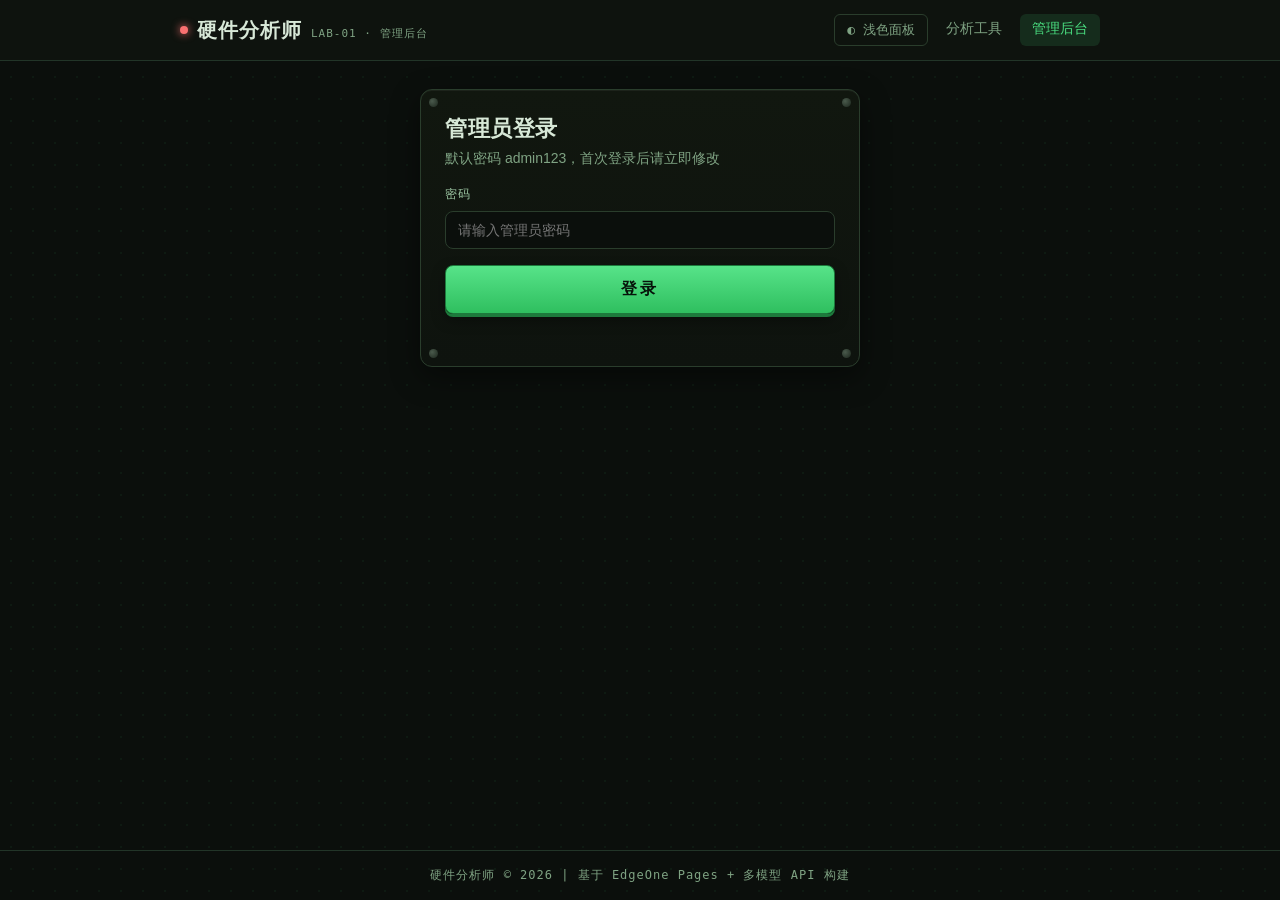
<file: admin.html>
<!DOCTYPE html>
<html lang="zh-CN">
<head>
  <meta charset="UTF-8">
  <meta name="viewport" content="width=device-width, initial-scale=1.0">
  <title>管理后台 - 硬件分析师</title>
  <link rel="icon" href="data:image/svg+xml,<svg xmlns='http://www.w3.org/2000/svg' viewBox='0 0 24 24'><path fill='%23f7b731' d='M13 2L4 14h6l-1 8 9-12h-6z'/></svg>">
  <script>(function(){try{var t=localStorage.getItem('hw-theme');if(t==='light')document.documentElement.setAttribute('data-theme','light');}catch(e){}})();</script>
  <link rel="stylesheet" href="/css/style.css">
</head>
<body>
  <header class="header">
    <div class="header-inner">
      <div class="logo">
        <span class="led"></span>
        <span class="logo-text">硬件分析师</span>
        <span class="logo-sub">LAB-01 · 管理后台</span>
      </div>
      <nav class="nav">
        <button id="theme-toggle" class="theme-toggle" type="button">◐ 浅色面板</button>
        <a href="/" class="nav-link">分析工具</a>
        <a href="/admin.html" class="nav-link active">管理后台</a>
      </nav>
    </div>
  </header>

  <main class="main">
    <section id="login-section" class="section">
      <div class="upload-card login-card">
        <span class="screw tl"></span><span class="screw tr"></span><span class="screw bl"></span><span class="screw br"></span>
        <div class="section-header">
          <h2>管理员登录</h2>
          <p>默认密码 admin123，首次登录后请立即修改</p>
        </div>
        <div class="form-group">
          <label for="password-input">密码</label>
          <input type="password" id="password-input" placeholder="请输入管理员密码" autocomplete="current-password">
        </div>
        <button class="btn btn-primary btn-large" id="login-btn">登录</button>
        <p class="form-error" id="login-error"></p>
      </div>
    </section>

    <section id="panel-section" class="section" style="display:none;">
      <div class="section-header">
        <p class="kicker">CH3 · INSTRUMENT CONFIG</p>
        <h2>供应商配置</h2>
        <button class="btn btn-secondary" id="logout-btn">退出登录</button>
      </div>
      <div class="tab-bar">
        <button class="tab-btn active" data-tab="providers" type="button">供应商</button>
        <button class="tab-btn" data-tab="settings" type="button">通用设置</button>
        <button class="tab-btn" data-tab="stats" type="button">调用统计</button>
      </div>
      <div id="tab-providers" class="tab-panel">
      <p class="panel-note">分析请求会按下面的顺位依次尝试：第一家超时、报错或限流时自动切下一家。点「测试连接」会从边缘函数所在的位置探测该供应商，通不通以这个结果为准。</p>
      <div id="provider-list"></div>

      <div class="card settings-card">
        <div class="card-header">
          <span class="card-icon">🧭</span>
          <h3>调用顺位</h3>
        </div>
        <div class="card-body">
          <div id="order-list"></div>
        </div>
      </div>
      </div>

      <div id="tab-settings" class="tab-panel" style="display:none;">
      <div class="card settings-card">
        <div class="card-header">
          <span class="card-icon">🔧</span>
          <h3>通用设置</h3>
        </div>
        <div class="card-body">
          <div class="form-row">
            <div class="form-group">
              <label for="daily-limit-input">每日调用上限</label>
              <input type="number" id="daily-limit-input" min="1" max="100000">
            </div>
            <div class="form-group">
              <label for="ip-limit-input">单 IP 每日上限（0 为不限）</label>
              <input type="number" id="ip-limit-input" min="0" max="100000">
            </div>
            <div class="form-group">
              <label for="access-code-input">分析访问口令（留空为不启用）</label>
              <input type="text" id="access-code-input" placeholder="启用后，用户分析时需输入此口令">
            </div>
          </div>
          <div class="form-group">
            <label for="new-password-input">修改管理员密码（留空为不修改）</label>
            <input type="password" id="new-password-input" placeholder="输入新密码" autocomplete="new-password">
          </div>
          <button class="btn btn-primary" id="save-btn">保存全部设置</button>
          <span class="save-status" id="save-status"></span>
        </div>
      </div>
      </div>

      <div id="tab-stats" class="tab-panel" style="display:none;">
      <div class="card settings-card">
        <div class="card-header">
          <span class="card-icon">📊</span>
          <h3>调用统计</h3>
        </div>
        <div class="card-body">
          <div class="info-grid">
            <div class="info-item"><span class="info-label">今日调用</span><span class="info-value" id="stat-today">-</span></div>
            <div class="info-item"><span class="info-label">累计调用</span><span class="info-value" id="stat-total">-</span></div>
            <div class="info-item"><span class="info-label">每日上限</span><span class="info-value" id="stat-limit">-</span></div>
          </div>
          <div class="health-line" id="health-line"></div>
          <div id="pstats-wrap"></div>
          <div id="token-usage-wrap"></div>
          <h4 class="sub-title">最近事件</h4>
          <div class="event-list" id="event-list"></div>
          <button class="btn btn-secondary" id="reset-stats-btn">重置统计</button>
          <button class="btn btn-secondary" id="refresh-stats-btn">刷新</button>
        </div>
      </div>
      </div>
    </section>
  </main>

  <footer class="footer">
    <p>硬件分析师 &copy; 2026 | 基于 EdgeOne Pages + 多模型 API 构建</p>
  </footer>

  <script src="/js/ui.js"></script>
  <script src="/js/admin.js"></script>
</body>
</html>
</file>
<file: css/style.css>
/* 硬件分析师 · 示波器主题 (LAB-01)
   Bench-instrument design language: phosphor green readouts on near-black
   green-tinted panels, tactile keys, restrained amber for warnings. */

:root {
  --bg: #0b0f0c;
  --bg-panel: #10160f;
  --bg-panel-2: #0e130e;
  --bg-input: #0b0f0c;
  --border: #2a3d2c;
  --border-soft: #223528;
  --text: #d7e8d7;
  --text-dim: #7fa383;
  --text-label: #9dc7a3;
  --green: #4ade80;
  --green-bright: #57e389;
  --green-dark: #1d7a3c;
  --amber: #fbbf24;
  --red: #f87171;
  --radius: 12px;
  --mono: ui-monospace, Menlo, Consolas, "PingFang SC", monospace;
}

* { box-sizing: border-box; margin: 0; padding: 0; }

body {
  background: var(--bg);
  background-image: radial-gradient(rgba(74, 222, 128, 0.055) 1px, transparent 1px);
  background-size: 22px 22px;
  color: var(--text);
  font-family: -apple-system, BlinkMacSystemFont, "Segoe UI", "PingFang SC", "Microsoft YaHei", sans-serif;
  min-height: 100vh;
  min-height: 100dvh;
  display: flex;
  flex-direction: column;
}

/* header */
.header {
  border-bottom: 1px solid var(--border-soft);
  background: var(--bg-panel-2);
}
.header-inner {
  max-width: 960px;
  margin: 0 auto;
  padding: 14px 20px;
  display: flex;
  align-items: center;
  justify-content: space-between;
  flex-wrap: wrap;
  gap: 10px;
}
.logo { display: flex; align-items: baseline; gap: 9px; }
.led {
  display: inline-block;
  width: 8px; height: 8px;
  border-radius: 50%;
  background: var(--red);
  box-shadow: 0 0 8px var(--red);
  align-self: center;
  animation: ledPulse 2.4s ease-in-out infinite;
}
@keyframes ledPulse { 0%, 100% { opacity: 1; } 50% { opacity: 0.5; } }
@media (prefers-reduced-motion: reduce) {
  .led { animation: none; }
  .spinner { animation-duration: 2s; }
}
.logo-icon { font-size: 20px; }
.logo-text { font-size: 20px; font-weight: 800; letter-spacing: 1px; }
.logo-sub { font-size: 11px; color: var(--text-dim); font-family: var(--mono); letter-spacing: 1px; }
.nav { display: flex; gap: 6px; }
.nav-link {
  color: var(--text-dim);
  text-decoration: none;
  padding: 6px 12px;
  border-radius: 6px;
  font-size: 14px;
}
.nav-link:hover { color: var(--text); background: rgba(74, 222, 128, 0.07); }
.nav-link.active { color: var(--green); background: rgba(74, 222, 128, 0.12); }

/* layout */
.main {
  flex: 1;
  width: 100%;
  max-width: 960px;
  margin: 0 auto;
  padding: 28px 20px 40px;
}
.kicker {
  font-family: var(--mono);
  font-size: 11px;
  letter-spacing: 2px;
  color: var(--green);
  margin-bottom: 6px;
}
.section-header { margin-bottom: 18px; overflow: hidden; }
.section-header h2 { font-size: 22px; margin-bottom: 6px; letter-spacing: 0.5px; }
.section-header p { color: var(--text-dim); font-size: 14px; }
.section-header .btn { float: right; }
.footer {
  border-top: 1px solid var(--border-soft);
  padding: 16px;
  text-align: center;
  color: var(--text-dim);
  font-size: 12px;
  font-family: var(--mono);
  letter-spacing: 1px;
}

/* instrument panels */
.upload-card, .progress-card, .error-card, .history-card, .login-card {
  background: linear-gradient(180deg, #11170f, var(--bg-panel-2));
  border: 1px solid var(--border);
  border-radius: var(--radius);
  padding: 24px;
  box-shadow: inset 0 1px 0 rgba(255, 255, 255, 0.05), 0 10px 30px rgba(0, 0, 0, 0.45);
  position: relative;
}
.login-card { max-width: 440px; margin: 0 auto; }
.screw {
  position: absolute;
  width: 9px; height: 9px;
  border-radius: 50%;
  background: radial-gradient(circle at 35% 35%, #4a5a4c, #1c261d);
  pointer-events: none;
}
.screw.tl { top: 8px; left: 8px; }
.screw.tr { top: 8px; right: 8px; }
.screw.bl { bottom: 8px; left: 8px; }
.screw.br { bottom: 8px; right: 8px; }
.wave { display: block; width: 100%; height: 30px; margin-bottom: 14px; opacity: 0.8; }

/* forms */
.form-group { margin-bottom: 16px; flex: 1; }
.form-group label {
  display: block;
  font-size: 12px;
  font-family: var(--mono);
  letter-spacing: 1px;
  margin-bottom: 8px;
  color: var(--text-label);
}
.form-group input, .form-group select {
  width: 100%;
  background: var(--bg-input);
  border: 1px solid var(--border);
  border-radius: 8px;
  color: var(--text);
  padding: 10px 12px;
  font-size: 14px;
  font-family: var(--mono);
}
.form-group select { font-family: inherit; }
.form-group input:focus, .form-group select:focus {
  outline: none;
  border-color: var(--green);
  box-shadow: 0 0 0 3px rgba(74, 222, 128, 0.15);
}
.form-group input:disabled { color: var(--text-dim); }
.form-row { display: flex; gap: 16px; }
@media (max-width: 640px) { .form-row { flex-direction: column; gap: 0; } }
.form-error { color: var(--red); font-size: 14px; margin-top: 10px; min-height: 18px; }

.file-upload {
  border: 1.5px dashed #37543c;
  border-radius: 10px;
  padding: 34px 16px;
  text-align: center;
  cursor: pointer;
  background: rgba(74, 222, 128, 0.04);
  transition: border-color 0.15s, background 0.15s;
}
.file-upload:hover, .file-upload.dragover {
  border-color: var(--green);
  background: rgba(74, 222, 128, 0.08);
}
.file-upload-content { display: flex; flex-direction: column; gap: 6px; align-items: center; }
.file-icon { font-size: 34px; }
.file-text { font-size: 15px; }
.file-hint { font-size: 12px; color: var(--text-dim); }
.file-meta { margin-top: 10px; font-size: 13px; color: var(--text-label); line-height: 1.6; font-family: var(--mono); }

.chip-row { display: flex; flex-wrap: wrap; gap: 6px; margin-top: 8px; }
.mcu-chip {
  background: rgba(74, 222, 128, 0.05);
  border: 1px solid var(--border);
  color: var(--text-dim);
  border-radius: 999px;
  padding: 3px 10px;
  font-size: 12px;
  font-family: var(--mono);
  cursor: pointer;
}
.mcu-chip:hover { color: var(--green); border-color: var(--green); }

/* buttons: tactile instrument keys */
.btn {
  border: 1px solid var(--border);
  background: var(--bg-panel);
  color: var(--text);
  border-radius: 8px;
  padding: 8px 16px;
  font-size: 14px;
  cursor: pointer;
}
.btn:hover { border-color: var(--green); color: var(--green); }
.btn:disabled { opacity: 0.45; cursor: not-allowed; }
.btn-primary {
  background: linear-gradient(180deg, var(--green-bright), #2fbf5f);
  border-color: var(--green-dark);
  color: #06130a;
  font-weight: 700;
  letter-spacing: 1px;
  box-shadow: 0 3px 0 var(--green-dark), 0 6px 14px rgba(0, 0, 0, 0.35);
}
.btn-primary:hover { color: #06130a; border-color: var(--green-dark); filter: brightness(1.05); }
.btn-primary:active { transform: translateY(2px); box-shadow: 0 1px 0 var(--green-dark); }
.btn-secondary { background: transparent; }
.btn-large { width: 100%; padding: 13px; font-size: 16px; letter-spacing: 3px; }
.btn-sm { padding: 4px 10px; font-size: 13px; }
.btn-copy {
  margin-left: auto;
  background: transparent;
  border: 1px solid var(--border);
  color: var(--text-dim);
  border-radius: 6px;
  padding: 4px 12px;
  font-size: 13px;
  font-family: var(--mono);
  cursor: pointer;
}
.btn-copy:hover { color: var(--green); border-color: var(--green); }
.btn-copy.copied { color: var(--green); border-color: var(--green); }
.spinner {
  display: inline-block;
  width: 14px; height: 14px;
  border: 2px solid rgba(6, 19, 10, 0.3);
  border-top-color: #06130a;
  border-radius: 50%;
  animation: spin 0.8s linear infinite;
  vertical-align: -2px;
}
@keyframes spin { to { transform: rotate(360deg); } }

/* progress */
.progress-steps { display: flex; align-items: flex-start; }
.step { flex: 0 0 auto; text-align: center; width: 110px; }
.step-icon {
  width: 36px; height: 36px;
  margin: 0 auto 8px;
  border-radius: 50%;
  border: 2px solid var(--border);
  display: flex; align-items: center; justify-content: center;
  font-weight: 700;
  font-family: var(--mono);
  color: var(--text-dim);
  background: var(--bg);
}
.step.active .step-icon { border-color: var(--green); color: var(--green); box-shadow: 0 0 10px rgba(74, 222, 128, 0.35); }
.step.done .step-icon { border-color: var(--green); background: var(--green); color: #06130a; }
.step-text { font-size: 14px; }
.step-status { font-size: 12px; color: var(--text-dim); margin-top: 4px; min-height: 16px; font-family: var(--mono); }
.step-line { flex: 1; height: 2px; background: var(--border-soft); margin-top: 18px; }
.step-line.active { background: var(--green); }
.step-line.done { background: var(--green); }
.progress-elapsed { margin-top: 18px; text-align: center; color: var(--text-dim); font-size: 13px; font-family: var(--mono); }
.stream-preview-wrap { margin-top: 16px; text-align: left; }
.stream-preview-label { font-size: 12px; color: var(--text-dim); margin-bottom: 6px; font-family: var(--mono); letter-spacing: 1px; }
.stream-preview {
  background: #070a07;
  border: 1px solid var(--border-soft);
  border-radius: 8px;
  padding: 12px;
  font-family: var(--mono);
  font-size: 12px;
  line-height: 1.6;
  color: var(--text-label);
  max-height: 180px;
  overflow-y: auto;
  white-space: pre-wrap;
  word-break: break-all;
}
.progress-actions { margin-top: 16px; text-align: center; }

/* results */
.result-actions { display: flex; gap: 8px; }
.result-meta {
  color: var(--text-dim);
  font-size: 13px;
  font-family: var(--mono);
  margin-bottom: 16px;
  line-height: 1.7;
}
.result-meta-note { color: var(--amber); }
.result-cards { display: flex; flex-direction: column; gap: 16px; }
.card {
  background: linear-gradient(180deg, #11170f, var(--bg-panel-2));
  border: 1px solid var(--border);
  border-radius: var(--radius);
  overflow: hidden;
  box-shadow: inset 0 1px 0 rgba(255, 255, 255, 0.04);
}
.card-header {
  display: flex;
  align-items: center;
  gap: 8px;
  padding: 14px 18px;
  border-bottom: 1px solid var(--border-soft);
}
.card-header h3 { font-size: 16px; letter-spacing: 0.5px; }
.card-icon { font-size: 18px; }
.card-subheader { padding: 10px 18px 0; color: var(--text-dim); font-size: 14px; }
.card-body { padding: 16px 18px; }
.info-grid { display: grid; grid-template-columns: 1fr 1fr; gap: 12px 20px; }
@media (max-width: 640px) { .info-grid { grid-template-columns: 1fr; } }
.info-item { display: flex; flex-direction: column; gap: 3px; }
.info-label { font-size: 11px; color: var(--text-dim); font-family: var(--mono); letter-spacing: 1px; }
.info-value { font-size: 14px; line-height: 1.55; }
.principle-text { font-size: 14px; line-height: 1.8; white-space: pre-wrap; }
.notes-list { padding-left: 20px; font-size: 14px; line-height: 1.9; }

.code-window { border: 1px solid var(--border-soft); border-radius: 8px; overflow: hidden; }
.code-header {
  display: flex;
  align-items: center;
  gap: 6px;
  background: #0d120d;
  padding: 8px 12px;
}
.code-dot { width: 11px; height: 11px; border-radius: 50%; }
.code-dot-red { background: var(--red); }
.code-dot-yellow { background: var(--amber); }
.code-dot-green { background: var(--green); }
.code-title { margin-left: 8px; font-size: 12px; color: var(--text-dim); font-family: var(--mono); }
.code-window pre { background: #070a07; padding: 14px; overflow-x: auto; }
.code-window code {
  font-family: var(--mono);
  font-size: 13px;
  line-height: 1.6;
  background: transparent !important;
  color: #cfe6cf;
}
/* oscilloscope-tinted syntax (overrides on top of the hljs base theme) */
.code-window .hljs-keyword, .code-window .hljs-selector-tag, .code-window .hljs-doctag { color: var(--green); }
.code-window .hljs-string, .code-window .hljs-regexp { color: #e8c268; }
.code-window .hljs-number, .code-window .hljs-literal { color: var(--amber); }
.code-window .hljs-comment, .code-window .hljs-quote { color: #5f7a63; font-style: italic; }
.code-window .hljs-title, .code-window .hljs-title.function_, .code-window .hljs-name, .code-window .hljs-section { color: #a7f3c9; }
.code-window .hljs-built_in, .code-window .hljs-type, .code-window .hljs-class .hljs-title { color: #7dd3a8; }
.code-window .hljs-attr, .code-window .hljs-attribute, .code-window .hljs-variable, .code-window .hljs-template-variable { color: #d7e8d7; }
.code-window .hljs-meta { color: var(--text-label); }
.code-window .hljs-symbol, .code-window .hljs-bullet, .code-window .hljs-link { color: #e8c268; }

/* data tables */
.data-table { width: 100%; border-collapse: collapse; font-size: 13px; }
.data-table th, .data-table td {
  border: 1px solid var(--border-soft);
  padding: 7px 10px;
  text-align: left;
  line-height: 1.5;
  vertical-align: top;
}
.data-table th {
  background: rgba(74, 222, 128, 0.05);
  color: var(--text-label);
  font-family: var(--mono);
  font-size: 11px;
  letter-spacing: 1px;
  white-space: nowrap;
}
.data-table td { word-break: break-word; font-variant-numeric: tabular-nums; }
.data-table tbody tr:hover td { background: rgba(74, 222, 128, 0.04); }

/* history */
.history-card { margin-top: 20px; }
.history-header { display: flex; justify-content: space-between; align-items: center; margin-bottom: 12px; }
.history-header h3 { font-size: 16px; }
.history-item {
  display: flex;
  align-items: center;
  gap: 10px;
  padding: 9px 0;
  border-top: 1px solid var(--border-soft);
}
.history-main {
  flex: 1;
  text-align: left;
  background: none;
  border: none;
  color: var(--text);
  font-size: 14px;
  cursor: pointer;
  padding: 0;
}
.history-main:hover { color: var(--green); }
.history-del {
  background: none;
  border: none;
  color: var(--text-dim);
  font-size: 13px;
  cursor: pointer;
}
.history-del:hover { color: var(--red); }

/* error */
.error-card { text-align: center; }
.error-icon { font-size: 34px; }
.error-card h3 { margin: 10px 0; }
.error-card p { color: var(--text-dim); line-height: 1.7; }
.error-detail { color: var(--amber); font-size: 13px; line-height: 1.7; margin: 10px 0; }
.error-card .btn { margin-top: 14px; }

/* chat with the manual */
.chat-card { margin-top: 16px; }
.chat-log { display: flex; flex-direction: column; gap: 10px; margin-bottom: 14px; }
.chat-log:empty { margin-bottom: 0; }
.chat-bubble {
  max-width: 88%;
  padding: 10px 14px;
  border-radius: 12px;
  font-size: 14px;
  line-height: 1.7;
  white-space: pre-wrap;
  word-break: break-word;
}
.chat-user { align-self: flex-end; background: rgba(74, 222, 128, 0.13); border: 1px solid rgba(74, 222, 128, 0.4); }
.chat-assistant { align-self: flex-start; background: rgba(255, 255, 255, 0.04); border: 1px solid var(--border-soft); }
.chat-error { color: var(--red); }
.chat-input-row { display: flex; gap: 10px; }
.chat-input-row input {
  flex: 1;
  background: var(--bg-input);
  border: 1px solid var(--border);
  border-radius: 8px;
  color: var(--text);
  padding: 10px 12px;
  font-size: 14px;
}
.chat-input-row input:focus { outline: none; border-color: var(--green); box-shadow: 0 0 0 3px rgba(74, 222, 128, 0.15); }
.chat-hint { margin-top: 10px; font-size: 12px; color: var(--text-dim); }

/* admin */
.panel-note { color: var(--text-dim); font-size: 14px; line-height: 1.7; margin-bottom: 16px; }
.provider-card, .settings-card { margin-bottom: 16px; }
.provider-rank { color: var(--text-dim); font-size: 12px; font-family: var(--mono); }
.provider-state { margin-left: auto; font-size: 13px; font-family: var(--mono); }
.provider-state.ok { color: var(--green); }
.provider-state.off { color: var(--text-dim); }
.provider-actions { display: flex; align-items: center; gap: 12px; margin-top: 4px; }
.test-status { font-size: 13px; color: var(--text-dim); font-family: var(--mono); }
.test-status.ok { color: var(--green); }
.test-status.fail { color: var(--red); }
.order-item {
  display: flex;
  align-items: center;
  gap: 10px;
  padding: 8px 0;
  border-top: 1px solid var(--border-soft);
  font-size: 14px;
}
.order-item:first-child { border-top: none; }
.order-item span { flex: 1; }
.save-status { margin-left: 12px; color: var(--green); font-size: 14px; }
.sub-title { font-size: 14px; margin: 16px 0 10px; color: var(--text); }
.event-list { font-size: 13px; line-height: 1.6; }
.event-item { padding: 7px 0; border-top: 1px solid var(--border-soft); color: var(--text-dim); }
.event-item:first-child { border-top: none; }
.event-item .event-ok { color: var(--green); }
.event-item .event-fail { color: var(--red); }
.health-line { font-size: 13px; color: var(--text-dim); margin-bottom: 14px; font-family: var(--mono); }
.health-line .ok { color: var(--green); }
.rates-box {
  white-space: pre-line;
  font-family: var(--mono);
  font-size: 12px;
  line-height: 1.7;
  color: var(--text-dim);
  margin-top: 10px;
  overflow-wrap: anywhere;
}
.rates-box:empty { margin-top: 0; }

/* admin panel tabs */
.tab-bar {
  display: flex;
  gap: 6px;
  margin-bottom: 16px;
  position: sticky;
  top: 0;
  z-index: 5;
  background: var(--bg);
  padding: 8px 0;
}
.tab-btn {
  flex: 1;
  background: var(--bg-panel);
  border: 1px solid var(--border);
  color: var(--text-dim);
  border-radius: 8px;
  padding: 10px 8px;
  font-size: 14px;
  letter-spacing: 1px;
  cursor: pointer;
}
.tab-btn.active {
  background: linear-gradient(180deg, var(--green-bright), #2fbf5f);
  border-color: var(--green-dark);
  color: #06130a;
  font-weight: 700;
}

/* modal and toast */
.modal-overlay {
  position: fixed;
  inset: 0;
  background: rgba(0, 0, 0, 0.7);
  display: flex;
  align-items: center;
  justify-content: center;
  z-index: 50;
}
.modal-card {
  background: linear-gradient(180deg, #11170f, var(--bg-panel-2));
  border: 1px solid var(--border);
  border-radius: var(--radius);
  width: min(420px, 92vw);
  box-shadow: 0 18px 50px rgba(0, 0, 0, 0.55);
}
.modal-header {
  display: flex;
  justify-content: space-between;
  align-items: center;
  padding: 16px 20px;
  border-bottom: 1px solid var(--border-soft);
}
.modal-close {
  background: none; border: none;
  color: var(--text-dim);
  font-size: 22px;
  cursor: pointer;
}
.modal-body { padding: 20px; }
.contact-item { display: flex; align-items: center; gap: 12px; }
.contact-icon { font-size: 22px; }
.contact-info { flex: 1; display: flex; flex-direction: column; }
.contact-label { font-size: 12px; color: var(--text-dim); }
.contact-value { font-size: 16px; font-family: var(--mono); }
.contact-note { margin-top: 14px; color: var(--text-dim); font-size: 13px; line-height: 1.6; }
.toast {
  position: fixed;
  left: 50%;
  bottom: 28px;
  transform: translateX(-50%);
  background: #131a13;
  border: 1px solid var(--border);
  color: var(--text);
  padding: 10px 18px;
  border-radius: 8px;
  font-size: 14px;
  z-index: 60;
}
.toast-error { border-color: var(--red); }

/* ---------- light theme: light-grey instrument panel ---------- */
[data-theme="light"] {
  --bg: #eceee6;
  --bg-panel: #f8f9f4;
  --bg-panel-2: #f1f2ea;
  --bg-input: #ffffff;
  --border: #b3c2ab;
  --border-soft: #ccd5c4;
  --text: #1d2a1e;
  --text-dim: #61755f;
  --text-label: #47634c;
  --green: #16a34a;
  --green-bright: #4ade80;
  --green-dark: #15803d;
  --amber: #b45309;
  --red: #dc2626;
}
[data-theme="light"] body {
  background-image: radial-gradient(rgba(21, 101, 52, 0.08) 1px, transparent 1px);
}
[data-theme="light"] .header { background: var(--bg-panel-2); }
[data-theme="light"] .upload-card, [data-theme="light"] .progress-card,
[data-theme="light"] .error-card, [data-theme="light"] .history-card,
[data-theme="light"] .login-card, [data-theme="light"] .card,
[data-theme="light"] .modal-card {
  background: linear-gradient(180deg, #ffffff, var(--bg-panel-2));
  box-shadow: inset 0 1px 0 rgba(255, 255, 255, 0.9), 0 10px 24px rgba(31, 41, 31, 0.10);
}
[data-theme="light"] .screw { background: radial-gradient(circle at 35% 35%, #dde3d4, #a9b89e); }
[data-theme="light"] .chat-assistant { background: rgba(20, 40, 20, 0.05); }
[data-theme="light"] .btn-primary { box-shadow: 0 3px 0 var(--green-dark), 0 6px 14px rgba(31, 41, 31, 0.18); }
[data-theme="light"] .file-upload { background: rgba(22, 163, 74, 0.05); }
/* screens stay dark on the light panel, like real bench instruments */
[data-theme="light"] .code-window, [data-theme="light"] .stream-preview-wrap {
  --green: #4ade80; --amber: #fbbf24; --red: #f87171;
  --text-label: #9dc7a3; --border-soft: #223528;
}
[data-theme="light"] .toast { background: #131a13; color: #d7e8d7; }

/* theme toggle */
.theme-toggle {
  background: transparent;
  border: 1px solid var(--border);
  color: var(--text-dim);
  border-radius: 6px;
  padding: 6px 12px;
  font-size: 13px;
  font-family: var(--mono);
  cursor: pointer;
}
.theme-toggle:hover { color: var(--green); border-color: var(--green); }

/* ---------- custom dropdown (upgraded select) ---------- */
.dd { position: relative; }
.dd-native {
  position: absolute !important;
  opacity: 0 !important;
  pointer-events: none !important;
  height: 0 !important;
  width: 0 !important;
  padding: 0 !important;
  border: none !important;
}
.dd-btn {
  width: 100%;
  display: flex;
  align-items: center;
  justify-content: space-between;
  gap: 10px;
  background: var(--bg-input);
  border: 1px solid var(--border);
  border-radius: 8px;
  color: var(--text);
  padding: 10px 12px;
  font-size: 14px;
  cursor: pointer;
  text-align: left;
}
.dd-btn:hover { border-color: var(--green); }
.dd.open .dd-btn, .dd-btn:focus-visible {
  outline: none;
  border-color: var(--green);
  box-shadow: 0 0 0 3px rgba(74, 222, 128, 0.15);
}
.dd-chevron { color: var(--text-dim); font-size: 11px; transition: transform 0.15s; flex: 0 0 auto; }
.dd.open .dd-chevron { transform: rotate(180deg); color: var(--green); }
.dd-list {
  position: absolute;
  top: calc(100% + 6px);
  left: 0; right: 0;
  z-index: 40;
  background: var(--bg-panel);
  border: 1px solid var(--border);
  border-radius: 10px;
  box-shadow: 0 14px 34px rgba(0, 0, 0, 0.35);
  padding: 5px;
  max-height: 264px;
  overflow-y: auto;
  opacity: 0;
  transform: translateY(-4px);
  pointer-events: none;
  transition: opacity 0.13s, transform 0.13s;
}
[data-theme="light"] .dd-list { box-shadow: 0 14px 34px rgba(31, 41, 31, 0.18); }
.dd.open .dd-list { opacity: 1; transform: none; pointer-events: auto; }
.dd-item {
  padding: 9px 11px;
  border-radius: 6px;
  font-size: 14px;
  cursor: pointer;
  display: flex;
  align-items: center;
  gap: 8px;
  color: var(--text);
}
.dd-item:before {
  content: "";
  width: 6px; height: 6px;
  border-radius: 50%;
  background: transparent;
  flex: 0 0 auto;
}
.dd-item:hover, .dd-item.focused { background: rgba(74, 222, 128, 0.09); }
.dd-item.selected { color: var(--green); }
.dd-item.selected:before { background: var(--green); box-shadow: 0 0 6px var(--green); }

/* ---------- mobile adaptation (<= 640px) ---------- */
@media (max-width: 640px) {
  /* header becomes two rows: brand on top, nav spread full-width below */
  .header-inner {
    flex-direction: column;
    align-items: stretch;
    gap: 8px;
    padding: 12px;
  }
  .logo-text { font-size: 18px; }
  .logo-sub { font-size: 10px; }
  .nav { width: 100%; gap: 6px; }
  .nav-link, .theme-toggle {
    flex: 1;
    text-align: center;
    white-space: nowrap;
    padding: 9px 4px;
    font-size: 13px;
  }

  /* reclaim horizontal space */
  .main { padding: 20px 12px 32px; }
  .upload-card, .progress-card, .error-card, .history-card, .login-card { padding: 18px 14px; }
  .card-header { padding: 12px 14px; flex-wrap: wrap; }
  .card-body { padding: 14px; }
  .file-upload { padding: 24px 12px; }
  .wave { height: 24px; margin-bottom: 10px; }
  .footer { padding: 14px 10px; }

  /* forms: 16px inputs stop focus zoom on mobile browsers, bigger targets */
  .form-group input, .form-group select, .chat-input-row input, .dd-btn {
    font-size: 16px;
    padding: 11px 12px;
  }
  .section-header h2 { font-size: 20px; }
  .mcu-chip { padding: 7px 12px; }
  .btn { padding: 10px 16px; }
  .btn-sm { padding: 8px 12px; }
  .btn-copy { padding: 7px 12px; }
  .history-del { padding: 8px 6px; flex: 0 0 auto; }
  .history-main { min-width: 0; overflow-wrap: anywhere; }

  /* result header actions share the row evenly instead of squeezing */
  .result-actions { flex-wrap: wrap; }
  .result-actions .btn { flex: 1; white-space: nowrap; padding-left: 6px; padding-right: 6px; }
  .result-meta, .error-detail { overflow-wrap: anywhere; }

  /* progress steps share the width instead of fixed 110px columns */
  .step { flex: 1; width: auto; }
  .step-icon { width: 32px; height: 32px; }
  .step-text { font-size: 13px; }
  .step-status { font-size: 11px; overflow-wrap: anywhere; }
  .step-line { margin-top: 16px; }

  /* data tables fit the screen width: no sideways scrolling anywhere */
  .data-table { min-width: 0; width: 100%; font-size: 12px; }
  .data-table th, .data-table td { padding: 5px 6px; }
  .data-table th { white-space: normal; }
  /* identifiers (TEMP_H, 0x00, CONFIG) must never break mid-token */
  .data-table td { word-break: normal; overflow-wrap: break-word; }

  /* chat and misc */
  .chat-bubble { max-width: 94%; }
  .chat-input-row .btn { flex: 0 0 auto; }
  .code-window pre { padding: 12px; -webkit-overflow-scrolling: touch; }
  .code-window code { font-size: 12.5px; }
  .stream-preview { -webkit-overflow-scrolling: touch; }
  .provider-actions { flex-wrap: wrap; }
  .test-status { overflow-wrap: anywhere; }
  .form-group input:disabled { font-size: 12.5px; }
  .event-item { overflow-wrap: anywhere; }
  .save-status { margin-left: 0; display: inline-block; margin-top: 6px; }
  .toast {
    max-width: 92vw;
    text-align: center;
    bottom: calc(20px + env(safe-area-inset-bottom));
  }
  .modal-body { padding: 16px; }
}
</file>
